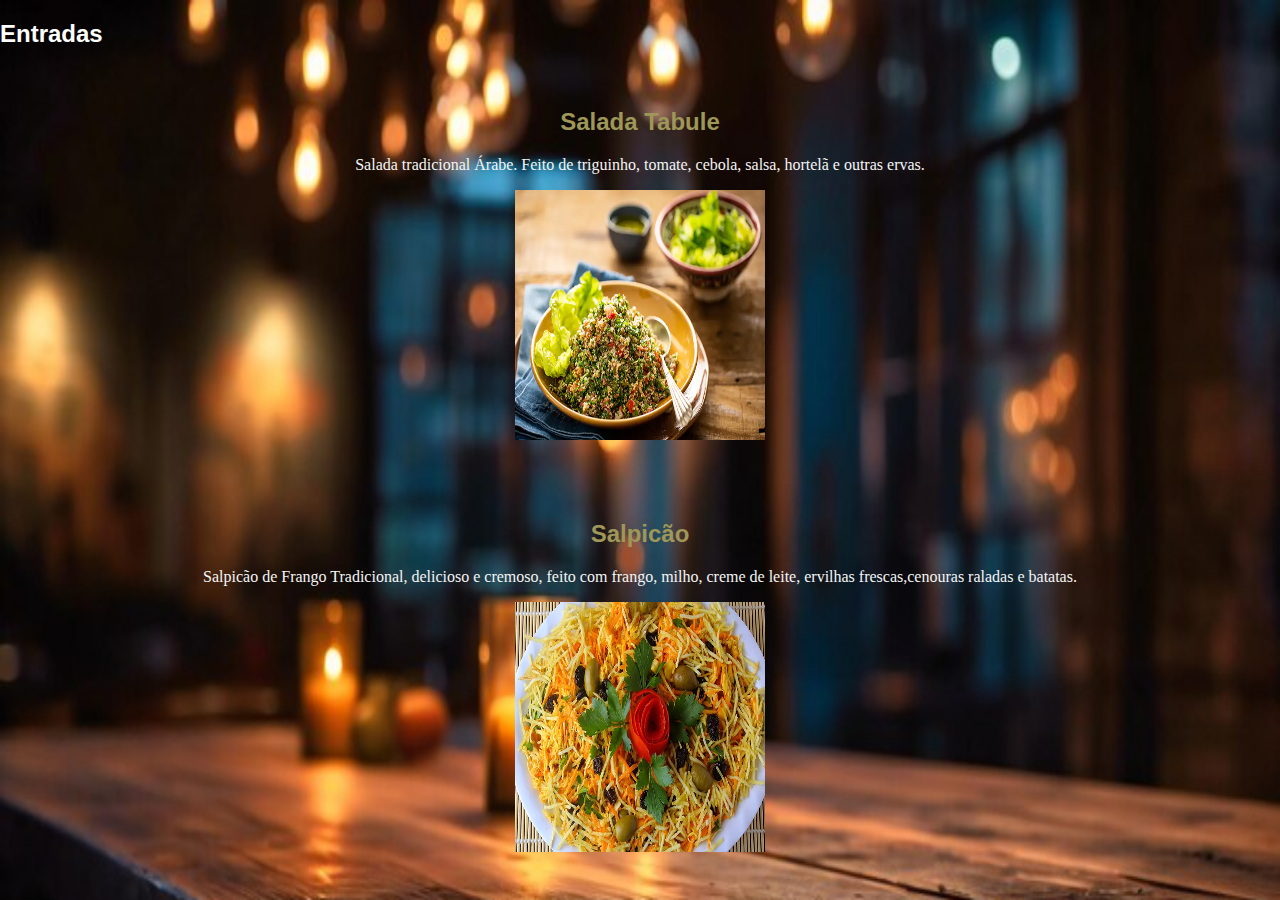
<file: entrada.html>
<!DOCTYPE html>
<html lang="pt-br">
<head>
    <meta charset="UTF-8">
    <meta name="viewport" content="width=device-width, initial-scale=1.0">
    <link rel="stylesheet" href="style.css">
    <title>Receitas Deliciosas - Entradas</title>
</head>
<body>
    <h2>Entradas</h2>
    <!-- inclua imagens -->
    <div class="receita">
        <h2>Salada Tabule</h2>
        <p> Salada tradicional Árabe. Feito de triguinho, tomate, cebola, salsa, hortelã e outras ervas.</p>
    <img src="tabule.webp">
    </div>
    
    <!-- Receita de entrada 2 -->
    <!-- inclua imagens -->
    <div class="receita">
        <h2>Salpicão</h2>
        <p>Salpicão de Frango Tradicional, delicioso e cremoso, feito com frango, milho, creme de leite, ervilhas frescas,cenouras raladas e batatas.</p>
<img src="salpicao.webp"> 
    </div>
</body>
</html>
</file>
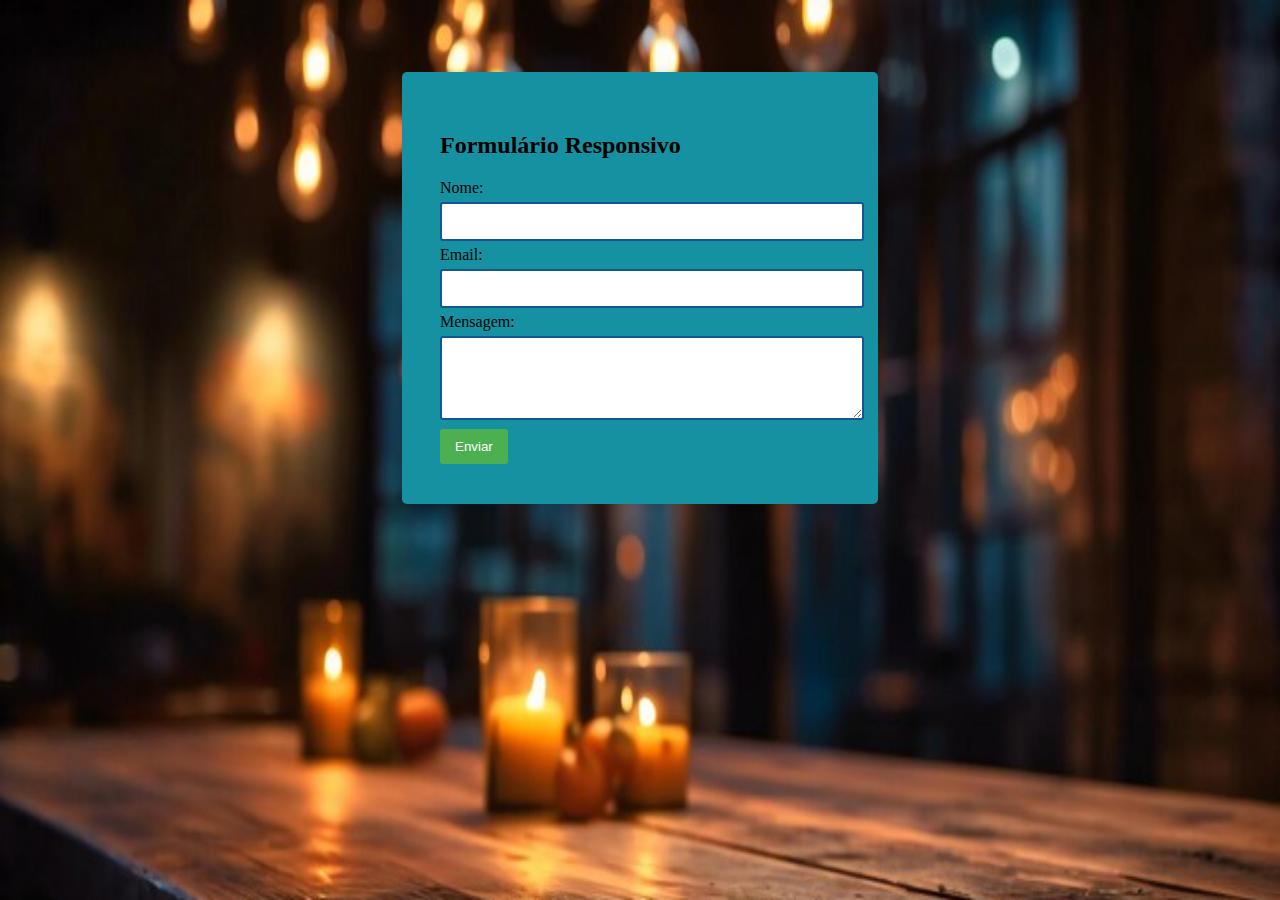
<file: formulario.html>
<!DOCTYPE html>
<html>
<head>
    <meta charset="UTF-8"/>
    <title>Formulário Responsivo</title> 
    <link rel="stylesheet" type="text/css" href="style.css">
</head>
<style>
    body {
    font-family:Cambria, Cochin, Georgia, Times, 'Times New Roman', serif;
    color: black;
}
.container {
    max-width: 400px;
    margin: 0 auto;
    background-color: rgb(22, 145, 161);
    padding: 40px 38px;
    border-radius: 5px;
    box-shadow: 0 0 10px rgba(0, 0, 0, 0.1);
}
input[type="text"], input[type="email"], textarea {
    width: 100%;
    padding: 10px;
    margin: 5px 0;
    border: 2px solid #135694;
    border-radius: 3px;
}
input[type="submit"] {
    background-color: #4CAF50;
    color: white;
    padding: 10px 15px;
    border: none;
    border-radius: 3px;
    cursor: pointer;
}
input[type="submit"]:hover {
    background-color: #45a049;
}

</style>
<body>
    <br>
    <br>
    <br>
    <br>
    <div class="container">
        <h2>Formulário Responsivo</h2>
        <form>
            <label for="nome">Nome:</label>
            <input type="text" id="nome" name="nome" required>

            <label for="email">Email:</label>
            <input type="email" id="email" name="email" required>

            <label for="mensagem">Mensagem:</label>
            <textarea id="mensagem" name="mensagem" rows="4" required></textarea>

            <input type="submit" value="Enviar">
        </form>
    </div>
</body>
</html>
</file>
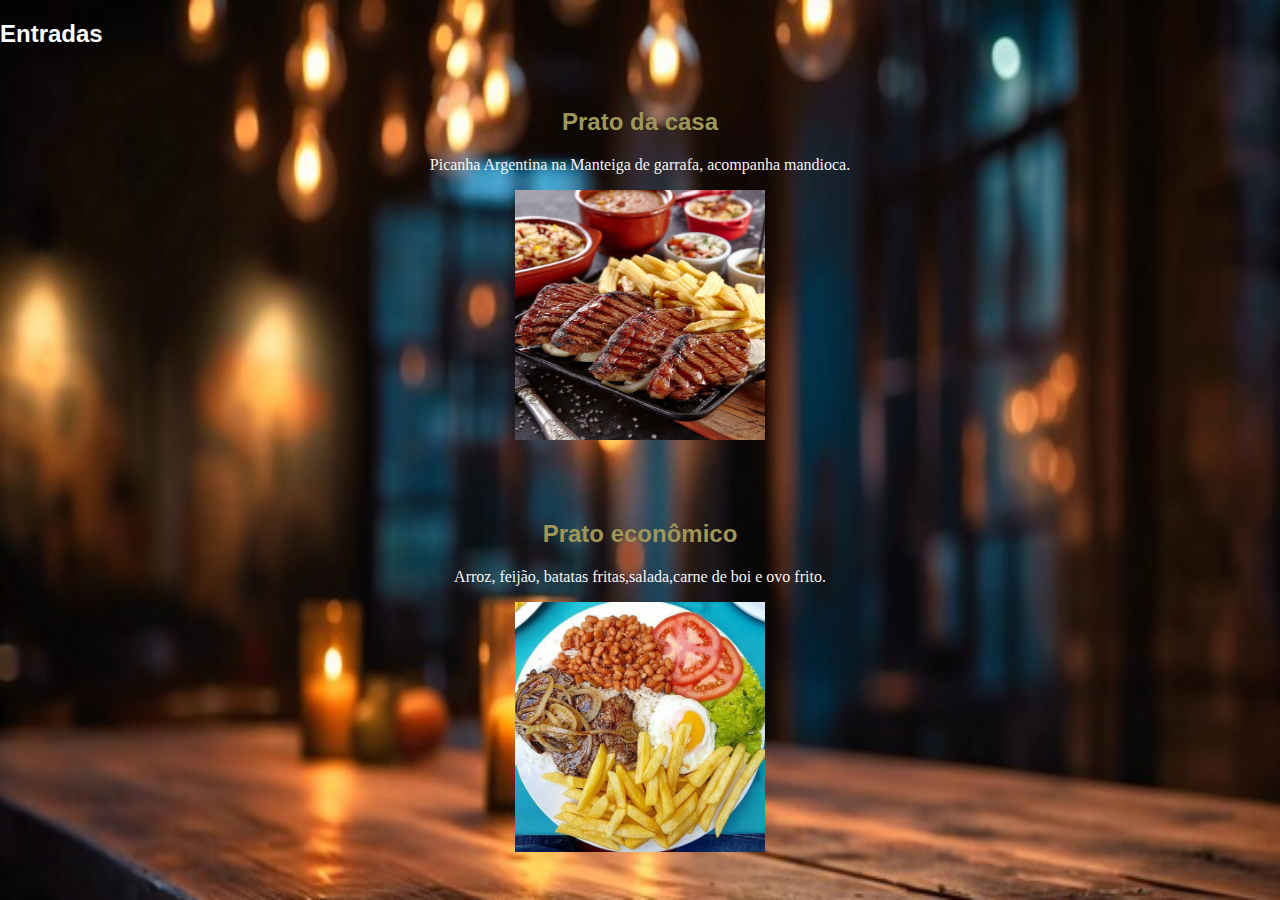
<file: prato_principal.html>
<!DOCTYPE html>
<html lang="pt-br">
<head>
    <meta charset="UTF-8">
    <meta name="viewport" content="width=device-width, initial-scale=1.0">
    <link rel="stylesheet" href="style.css">
    <title>Pratos principais</title>
</head>
<body>
    <h2>Entradas</h2>
    <!-- inclua imagens -->
    <div class="receita">
        <h2>Prato da casa</h2>
        <p> Picanha Argentina na Manteiga de garrafa, acompanha mandioca.</p>
    <img src= "picanha.jpg">
    </div>
    
    <!-- Receita de entrada 2 -->
    <!-- inclua imagens -->
    <div class="receita">
        <h2>Prato econômico</h2>
        <p>Arroz, feijão, batatas fritas,salada,carne de boi e ovo frito.</p>
<img src="pf.jpg"> 
    </div>
</body>
</html>
</file>
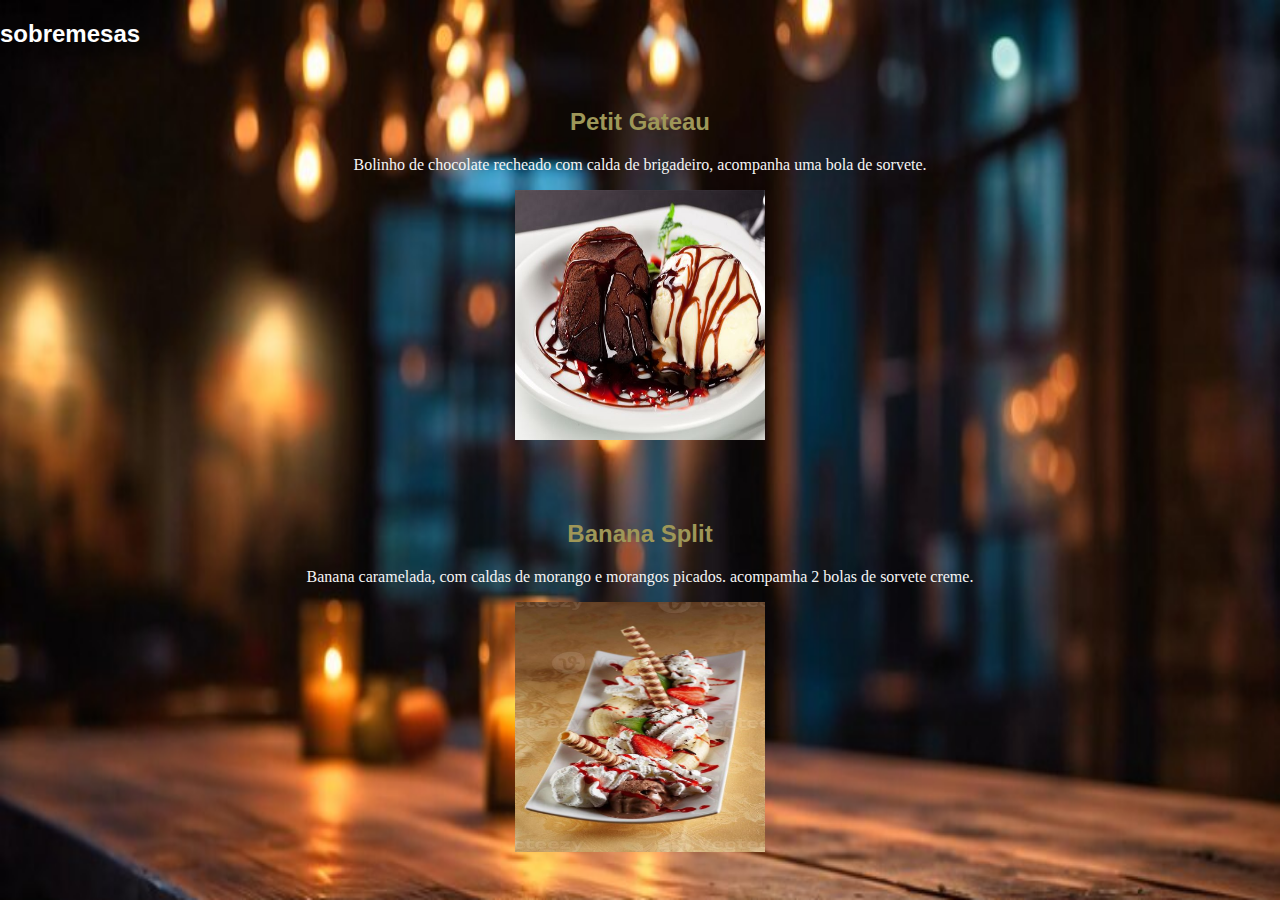
<file: sobremesas.html>
<!DOCTYPE html>
<html lang="pt-br">
<head>
    <meta charset="UTF-8">
    <meta name="viewport" content="width=device-width, initial-scale=1.0">
    <link rel="stylesheet" href="style.css">
    <title>Sobremesas</title>
</head>
<body>
    <h2>sobremesas</h2>
    <!-- inclua imagens -->
    <div class="receita">
        <h2>Petit Gateau</h2>
        <p> Bolinho de chocolate recheado com calda de brigadeiro, acompanha uma bola de sorvete.</p>
    <img src="sorvete.jpg">

    </div>
    
    <!-- Receita de entrada 2 -->
    <!-- inclua imagens -->
    <div class="receita">
        <h2> Banana Split</h2>
        <p>Banana caramelada, com caldas de morango e morangos picados. acompamha 2 bolas de sorvete creme.</p>
<img src="banana.jpg"> 
    </div>
</body>
</html>
</file>
<file: style.css>
/* Estilos gerais */
body {
    font-family:Verdana, Geneva, Tahoma, sans-serif;
    margin: 0;
    padding: 0;
    background-image:url(fundo4.jpg);
    background-repeat:no-repeat;
    background-size: 1280px 1280px;
    color:white;
}

/* Estilos do cabeçalho */
header {
    
    color:whitesmoke;
    /*valores superior e inferior, seguido de valores da direita e esquerda.*/
    padding: 20px 0;
    text-align: center;
     font-family:'Gill Sans', 'Gill Sans MT', Calibri, 'Trebuchet MS', sans-serif;
    

}

header h1 {
    margin: 0;
}

nav ul {
    padding: 0;
}

nav li {
    display: inline;
    margin-right: 20px;
}

nav a {
    text-decoration: none;
    color:whitesmoke;
}

/* Estilos das seções */
section {
    padding: 40px 0;
    text-align: center;
}

section h2 {
    font-size: 28px;
    /*margin inferior*/
    margin-bottom: 20px;
}

/* Estilos das receitas */
.receita {
    
    
    padding: 20px;
    margin: 20px;
    border-radius: 5px;
}

.receita 


h2{
    color:rgb(158, 151, 88);
    text-align: center;

}
p{
    color: whitesmoke;
    text-align: center;
    font-family:'Times New Roman', Times, serif;
}
/* Estilos responsivos */
@media screen and (max-width: 768px) {
    /* Estilos responsivos aqui */
}

@media screen and (min-width: 769px) {
    /* Estilos responsivos aqui */
}
img{
    width: 250px;
    height: 250px;
    margin:auto;
    display:block;
    
    
}
</file>
